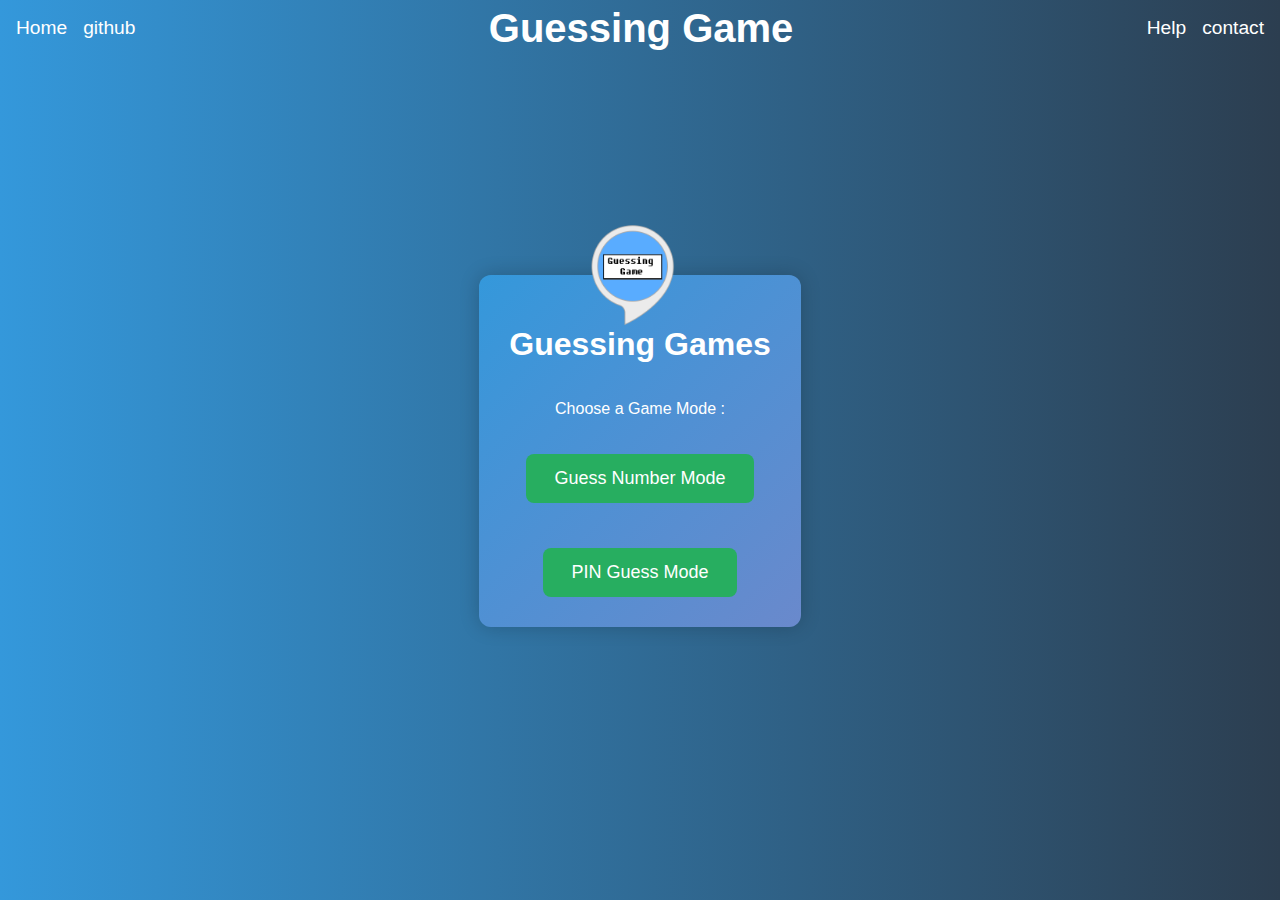
<file: index.html>
<!DOCTYPE html>
<html lang="en">
<head>
    <meta charset="UTF-8">
    <meta name="viewport" content="width=device-width, initial-scale=1.0">
    <link rel="stylesheet" href="style.css">
    <title>Guessing Game</title>
</head>
<body>
    <div class="nav-bar">
        <div class="mainlogo"></div>
        <button>Home</button>
        <div class="github-button">
            <a href="https://github.com/aditya-bansal-7/Guess-Website" target="_blank"><button>github</button></a>
            
        </div>
        <h2 id="name">Guessing Game</h2>
        <div class="mainlogo"></div>
        <button>Help</button>
        <div class="github-button">
            <a href="https://t.me/bnsl_boy" target="_blank"><button>contact</button></a>
        </div>
    </div>

    <main>
        <div class="main-box">
            <div class="img-box">
                <img src="resource/logo.png" alt="logo">
            </div>
            <div class="container">
                <div class="guess-box">
                    
                    <h1>Guessing Games</h1>
                </div>
                <p>Choose a Game Mode :</p>
                <button onclick="game1()">Guess Number Mode</button>
                <h6></h6>
                <button onclick="game2()">PIN Guess Mode</button>
                
            </div>
        </div>
    </main>
    <script src="script.js"></script>
</body>
</html>
</file>
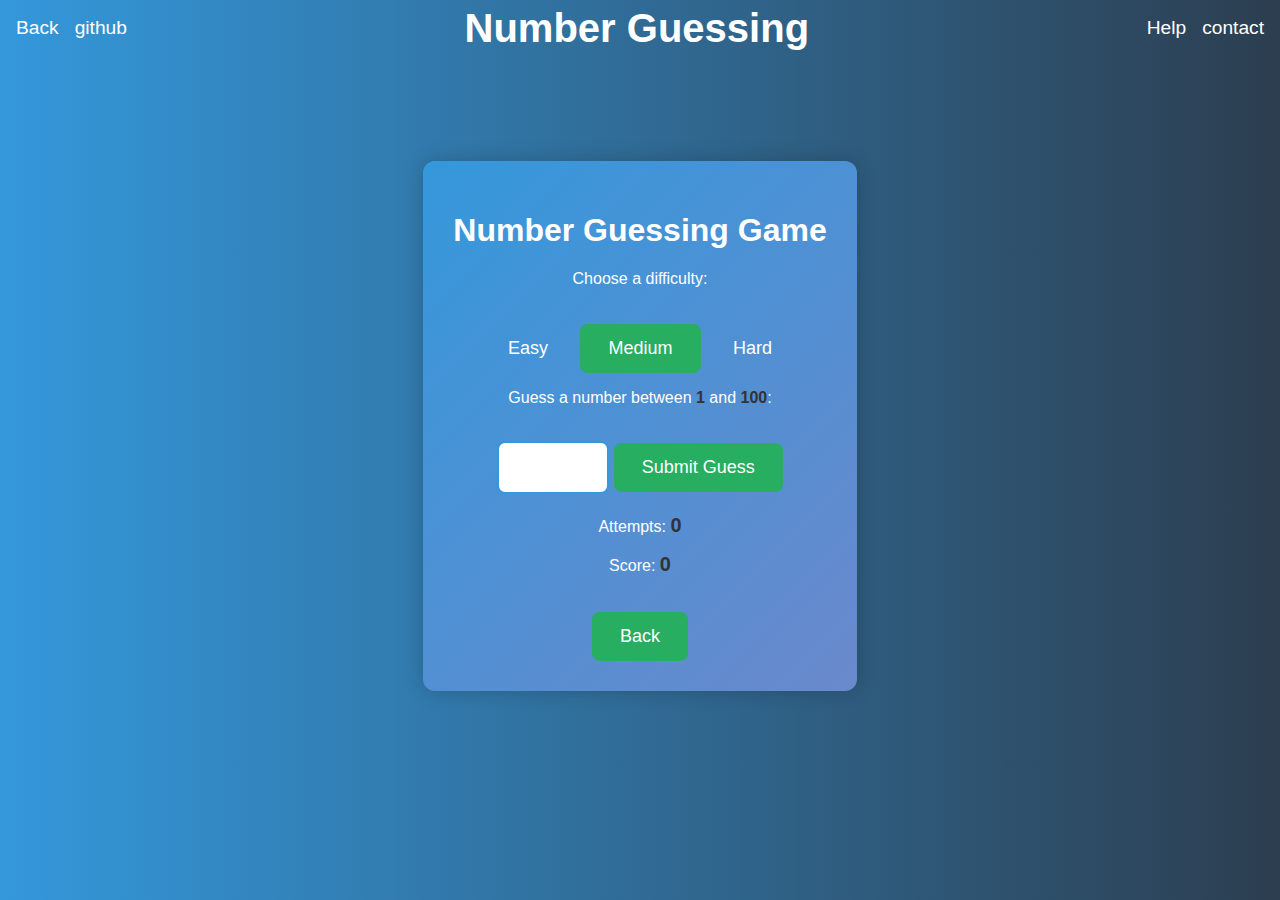
<file: game1/game.html>
<!DOCTYPE html>
<html lang="en">
<head>
    <meta charset="UTF-8">
    <meta name="viewport" content="width=device-width, initial-scale=1.0">
    <link rel="stylesheet" href="game.css">
    <title>Number Guessing Game</title>
</head>
<body>
    <div class="nav-bar">
        <div class="mainlogo"></div>
        <button onclick="backtomain()">Back</button>
        <div class="github-button">
            <a href="https://github.com/aditya-bansal-7/Guess-Website" target="_blank"><button>github</button></a>
        </div>
        <h2 id="name">Number Guessing</h2>
        <div class="mainlogo"></div>
        <button>Help</button>
        <div class="github-button">
            <a href="https://t.me/bnsl_boy" target="_blank"><button>contact</button></a>
        </div>
    </div>
    <main>
        <div class="container">
            <h1>Number Guessing Game</h1>
            <p>Choose a difficulty:</p>
            <button  class="difficulty" id="easy" onclick="setDifficulty('easy')">Easy</button>
            <button  class="difficulty" id="medium" onclick="setDifficulty('medium')">Medium</button>
            <button class="difficulty"  id="hard" onclick="setDifficulty('hard')">Hard</button>
            <p>Guess a number between <span id="minRange">1</span> and <span id="maxRange">100</span>:</p>
            <input type="number" id="guessInput" min="1" max="100">
            <button onclick="checkGuess()">Submit Guess</button>
            <p id="message"></p>
            <p>Attempts: <span id="attempts">0</span></p>
            <p>Score: <span id="score">0</span></p>
            <button onclick="main_menu()" id="back_button">Back</button>
        </div>
    </main>

    <div id="myModal" class="modal">
        <div class="modal-content">
            <p>Congratulations! You guessed the correct number!</p>
            <p>Your score: <span id="modalScore">0</span></p>
        </div>
    </div>

    <script src="script.js"></script>
</body>
</html>
</file>
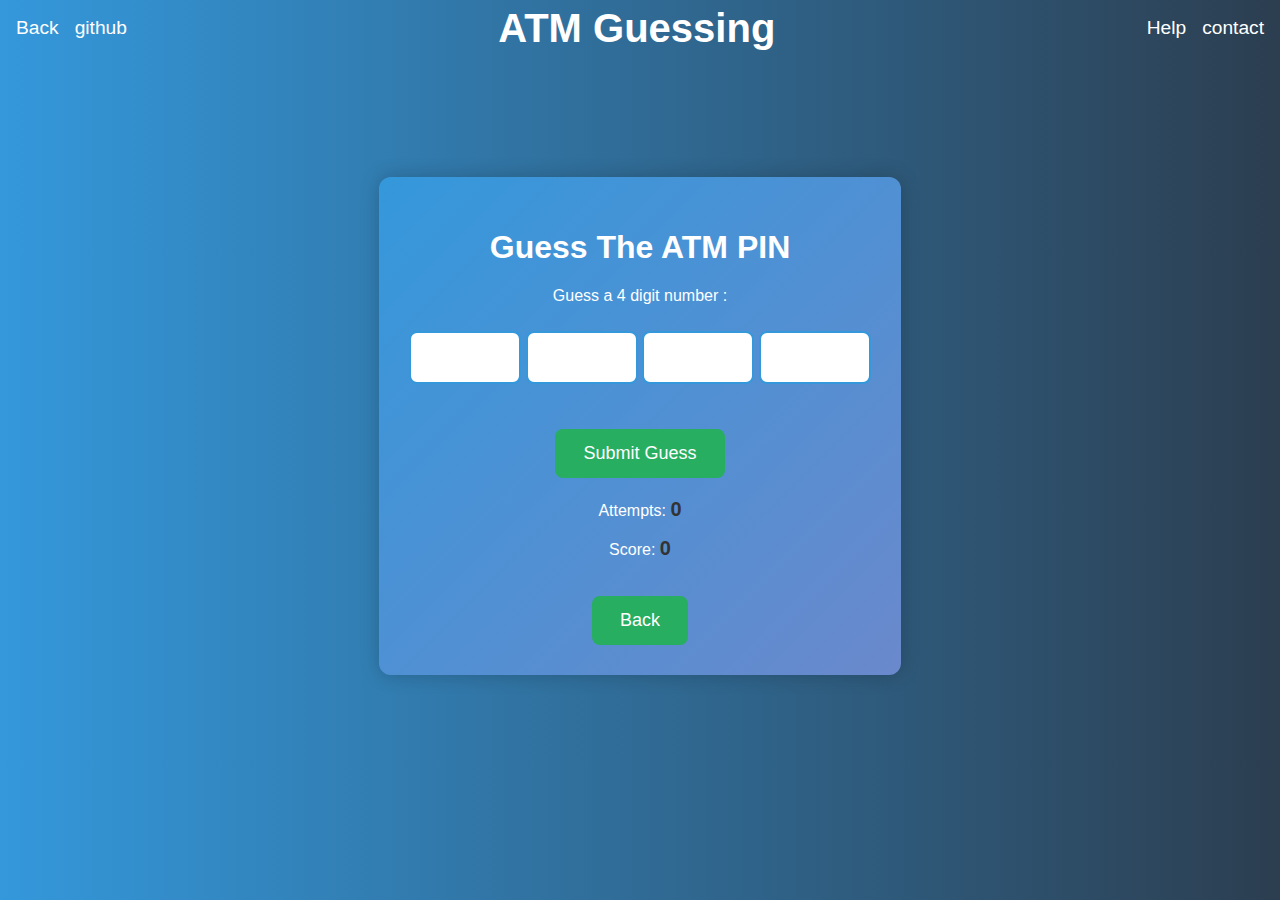
<file: game2/game.html>
<!DOCTYPE html>
<html lang="en">
<head>
    <meta charset="UTF-8">
    <meta name="viewport" content="width=device-width, initial-scale=1.0">
    <link rel="stylesheet" href="game.css">
    <title>PIN Guess Mode</title>
</head>
<body>
    <div class="nav-bar">
        <div class="mainlogo"></div>
        <button onclick="backtomain()">Back</button>
        <div class="github-button">
            <a href="https://github.com/aditya-bansal-7/Guess-Website" target="_blank"><button>github</button></a>
        </div>
        <h2 id="name">ATM Guessing</h2>
        <div class="mainlogo"></div>
        <button onclick="showHelp()">Help</button>
        <div class="github-button">
            <a href="https://t.me/bnsl_boy" target="_blank"><button>contact</button></a>
        </div>
    </div>
    <main>
        <div class="container">
            <h1>Guess The ATM PIN </h1>
            <p>Guess a 4 digit number : </p>
            <input type="number" id="pinInput1" min="0" max="9">
            <input type="number" id="pinInput2" min="0" max="9">
            <input type="number" id="pinInput3" min="0" max="9">
            <input type="number" id="pinInput4" min="0" max="9">
            <h6></h6>
            <button onclick="checkGuess()">Submit Guess</button>
            <p id="message"></p>
            <p>Attempts: <span id="attempts">0</span></p>
            <p>Score: <span id="score">0</span></p>
            <!-- <p>PIN : <span id="pin">0</span></p> -->

            <button onclick="main_menu()" id="back_button">Back</button>
        </div>
    </main>

    <!-- Modal -->
    <div id="myModal" class="modal">
        <div class="modal-content">
            <p>Congratulations! You guessed the correct number!</p>
            <p>Your score: <span id="modalScore">0</span></p>
        </div>
    </div>
    <div class="help-box" id="helpbox">
        <div class="h-box">
            <div class="greenbox"><input type="number" class="greenz"> <p>If the number is in its place, it will be displayed</p></div>
            <div class="greenbox"><input type="number" class="yellowz"> <p>If the number is in the PIN code but not in its place.</p></div>
            <div class="greenbox"><input type="number"> <p> If there is no such number , not use this digit again</p></div>
        </div>
        
        <p><h2>For example</h2> You entered PIN 1234 .
            and saw the <br><br><input type="number" value="1"> <input type="number" class="greenz" value="2"> <input type="number" class="yellowz" value="3"> <input type="number" class="yellowz" value="4"><br><br>
            So there are no digits 1 in the PIN code, digit 2 is in its place and digits 3 and 4 are out of place. <br>
            Try to enter 3245 <br>
            Getting an answer <br><input type="number" value="3" class="greenz"> <input type="number" class="greenz" value="2"> <input type="number" class="greenz" value="4"> <input type="number" value="5"><br><br>
            The first three digits we guessed, it remains to determine the last digit.</p>
        <button onclick="hideHelp()">Close</button>
    </div>
    <script src="script.js"></script>
</body>
</html>
</file>
<file: style.css>
body {
    font-family: 'Segoe UI', Tahoma, Geneva, Verdana, sans-serif;
    background: linear-gradient(to right, #3498db, #2c3e50) no-repeat center center fixed;
}

.nav-bar {
    height: 40px;
    /* background-color: #1cdd15; */
    display: flex;
    justify-content: space-evenly;
    align-items: center;
    text-align: center;
    color: white;
}

.nav-bar button {
    background-color: transparent;
    border: none;
    font-size: 1.2rem;
    color: white;
    height: 38px;
    border: 2px solid transparent;
}

.nav-bar h2 {
    font-size: 2.5rem;
    width: 90%;
}

.nav-bar button:hover {
    cursor: pointer;
    /* background-color: #3498db; */
    border: 2px solid white;
}

#name:hover {
    background-color: #3498db;
    /* font-size: 2.5rem; */
}

main {
    background-size: cover;
    display: flex;
    align-items: center;
    justify-content: center;
    height: 84vh;
    margin: 0;
}
.main-box {
    justify-content: space-evenly;
    align-items: center;
}

.img-box {
    justify-content: center;
    align-items: center;
    height: 50px;
}


.img-box img {
    margin-left: 32%;
    left: 50%;
    height: 100px;
}
.container {
    
    text-align: center;
    background: linear-gradient(135deg, #3498db, #6a89cc);
    padding: 30px;
    border-radius: 12px;
    box-shadow: 0 0 20px rgba(0, 0, 0, 0.2);
    color: #fff;
}

/* img {
    margin-left: auto;
    margin-right: auto;
    width: 20%;
    border-radius: 50%;
} */

.guess-box {
    
    display: flex;
    justify-content: center;
    align-items: center;
    
}

.guess-box img {
    width: 15%;
}

main button {
    padding: 14px 28px;
    margin-top: 20px;
    cursor: pointer;
    font-size: 18px;
    background-color: #27ae60;
    color: #fff;
    border: none;
    border-radius: 8px;
    transition: background-color 0.3s ease;
}

main button:hover {
    background-color: #219e54;
}



input {
    padding: 14px;
    font-size: 18px;
    margin-top: 10px;
    width: 80px;
    border: 2px solid #3498db;
    border-radius: 8px;
    outline: none;
    transition: border-color 0.3s ease;
    color: #333; 
    background-color: #fff; 
}
/* Remove arrows on number input */
input::-webkit-inner-spin-button,
input::-webkit-outer-spin-button {
    -webkit-appearance: none;
    margin: 0;
}

input:focus {
    border-color: #27ae60;
}

select {
    padding: 12px;
    font-size: 16px;
    margin-top: 10px;
    color: #333;
    background-color: #fff;
}

.modal {
    display: none;
    position: fixed;
    z-index: 1;
    left: 0;
    top: 0;
    width: 100%;
    height: 100%;
    overflow: auto;
    background-color: rgba(0, 0, 0, 0.5);
}

.modal-content {
    background: linear-gradient(to right, #bfdb34, #1cdd15) no-repeat center center fixed;
    font-family: d;
    margin: 15% auto;
    padding: 20px;
    border: 2px solid #000000;
    width: 80%;
    text-align: center;
    font-size: 20px;
}

.modal-content p {
    margin: 10px 0;
}

#back_button {
    left: 1120px
    ;
}

#message {
    margin-top: 20px;
    font-size: 20px;
    color: #333;
}

#attempts, #score {
    font-weight: bold;
    font-size: 20px;
    margin-top: 10px;
    color: #333;
}

#minRange, #maxRange {
    font-weight: bold;
    color: #333;
}

footer {
    height: 50px;
    background: linear-gradient(135deg, #3498db, #6a89cc);
    text-align: center;
    color: white;
    font-size: 30px;
}

@media only screen and (max-width: 600px) {
    .container {
        padding: 20px;
    }

    button {
        padding: 12px 24px;
        font-size: 16px;
    }

    input {
        width: 60px;
    }

    select {
        padding: 10px;
        font-size: 16px;
    }

    #message, #attempts, #score, #minRange, #maxRange {
        font-size: 18px;
    }
}
</file>
<file: game1/game.css>
body {
    font-family: 'Segoe UI', Tahoma, Geneva, Verdana, sans-serif;
    background: linear-gradient(to right, #3498db, #2c3e50) no-repeat center center fixed;
}

.nav-bar {
    height: 40px;
    display: flex;
    justify-content: space-evenly;
    align-items: center;
    text-align: center;
    color: white;
}

.nav-bar button {
    background-color: transparent;
    border: none;
    font-size: 1.2rem;
    color: white;
    height: 38px;
    border: 2px solid transparent;
}

.nav-bar h2 {
    font-size: 2.5rem;
    width: 90%;
}

.nav-bar button:hover {
    cursor: pointer;
    /* background-color: #3498db; */
    border: 2px solid white;
}

#name:hover {
    background-color: #3498db;
    /* font-size: 2.5rem; */
}

main {
    background-size: cover;
    display: flex;
    align-items: center;
    justify-content: center;
    height: 84vh;
    margin: 0;
}
.main-box {
    justify-content: space-evenly;
    align-items: center;
}

.img-box {
    justify-content: center;
    align-items: center;
    height: 50px;
}


.img-box img {
    margin-left: 32%;
    left: 50%;
    height: 100px;
}
.container {
    
    text-align: center;
    background: linear-gradient(135deg, #3498db, #6a89cc);
    padding: 30px;
    border-radius: 12px;
    box-shadow: 0 0 20px rgba(0, 0, 0, 0.2);
    color: #fff;
}

/* img {
    margin-left: auto;
    margin-right: auto;
    width: 20%;
    border-radius: 50%;
} */

.guess-box {
    
    display: flex;
    justify-content: center;
    align-items: center;
    
}

.guess-box img {
    width: 15%;
}

main button {
    padding: 14px 28px;
    margin-top: 20px;
    cursor: pointer;
    font-size: 18px;
    background-color: #27ae60;
    color: #fff;
    border: none;
    border-radius: 8px;
    transition: background-color 0.3s ease;
}

.difficulty {
    background-color: transparent;
    border: px solid #27ae60;
}
#medium {
    background-color: #27ae60;
}
main button:hover {
    background-color: #219e54;
}


input {
    padding: 14px;
    font-size: 18px;
    margin-top: 10px;
    width: 80px;
    border: 2px solid #3498db;
    border-radius: 8px;
    outline: none;
    transition: border-color 0.3s ease;
    color: #333; 
    background-color: #fff; 
}
/* Remove arrows on number input */
input::-webkit-inner-spin-button,
input::-webkit-outer-spin-button {
    -webkit-appearance: none;
    margin: 0;
}

input:focus {
    border-color: #27ae60;
}

select {
    padding: 12px;
    font-size: 16px;
    margin-top: 10px;
    color: #333;
    background-color: #fff;
}

.modal {
    display: none;
    position: fixed;
    z-index: 1;
    left: 0;
    top: 0;
    width: 100%;
    height: 100%;
    overflow: auto;
    background-color: rgba(0, 0, 0, 0.5);
}

.modal-content {
    background: linear-gradient(to right, #bfdb34, #1cdd15) no-repeat center center fixed;
    font-family: d;
    margin: 15% auto;
    padding: 20px;
    border: 2px solid #000000;
    width: 80%;
    text-align: center;
    font-size: 20px;
}

.modal-content p {
    margin: 10px 0;
}

#back_button {
    left: 1120px
    ;
}

#message {
    margin-top: 20px;
    font-size: 20px;
    color: #333;
}

#attempts, #score {
    font-weight: bold;
    font-size: 20px;
    margin-top: 10px;
    color: #333;
}

#minRange, #maxRange {
    font-weight: bold;
    color: #333;
}

footer {
    height: 50px;
    background: linear-gradient(135deg, #3498db, #6a89cc);
    text-align: center;
    color: white;
    font-size: 30px;
}

option {
    background-color: #52b9fe;
}

@media only screen and (max-width: 600px) {
    .container {
        padding: 20px;
    }

    .nav-bar h2 {
        margin-top: 10%;
        font-size: 1.5rem;
    }

    button {
        padding: 12px 24px;
        font-size: 16px;
    }

    input {
        width: 60px;
    }

    select {
        padding: 10px;
        font-size: 16px;
    }

    #message, #attempts, #score, #minRange, #maxRange {
        font-size: 18px;
    }
}
</file>
<file: game2/game.css>
body {
    font-family: 'Segoe UI', Tahoma, Geneva, Verdana, sans-serif;
    background: linear-gradient(to right, #3498db, #2c3e50) no-repeat center center fixed;
}

.nav-bar {
    height: 40px;
    display: flex;
    justify-content: space-evenly;
    align-items: center;
    text-align: center;
    color: white;
}

.nav-bar button {
    background-color: transparent;
    border: none;
    font-size: 1.2rem;
    color: white;
    height: 38px;
    border: 2px solid transparent;
}

.nav-bar h2 {
    font-size: 2.5rem;
    width: 90%;
}

.nav-bar button:hover {
    cursor: pointer;
    /* background-color: #3498db; */
    border: 2px solid white;
}

#name:hover {
    background-color: #3498db;
    /* font-size: 2.5rem; */
}

main {
    background-size: cover;
    display: flex;
    align-items: center;
    justify-content: center;
    height: 84vh;
    margin: 0;
}
.main-box {
    justify-content: space-evenly;
    align-items: center;
}

.img-box {
    justify-content: center;
    align-items: center;
    height: 50px;
}


.img-box img {
    margin-left: 32%;
    left: 50%;
    height: 100px;
}
.container {
    text-align: center;
    background: linear-gradient(135deg, #3498db, #6a89cc);
    padding: 30px;
    border-radius: 12px;
    box-shadow: 0 0 20px rgba(0, 0, 0, 0.2);
    color: #fff;
}

.help-box {
    position: absolute;
    top: 10%;
    left: 25%;
    display: none;
    text-align: center;
    background: linear-gradient(135deg, #3498db, #6a89cc);
    padding: 30px;
    border-radius: 12px;
    box-shadow: 0 0 20px rgba(0, 0, 0, 0.2);
    color: #fff;
    margin: 10px;
    font-size: 1rem;
}

.greenbox {
    font-size: 1.1rem;
    display: flex;
    text-align: center;
    justify-content: center;
    align-items: center;
    
}

.greenbox p {
    margin-left: 1rem;
}
/* img {
    margin-left: auto;
    margin-right: auto;
    width: 20%;
    border-radius: 50%;
} */

.guess-box {
    
    display: flex;
    justify-content: center;
    align-items: center;
    
}

.guess-box img {
    width: 15%;
}

main button {
    padding: 14px 28px;
    margin-top: 20px;
    cursor: pointer;
    font-size: 18px;
    background-color: #27ae60;
    color: #fff;
    border: none;
    border-radius: 8px;
    transition: background-color 0.3s ease;
}
.help-box button {
    padding: 14px 28px;
    margin-top: 20px;
    cursor: pointer;
    font-size: 18px;
    background-color: #27ae60;
    color: #fff;
    border: none;
    border-radius: 8px;
    transition: background-color 0.3s ease;
}
.h-box {
    left: 0%;
}
.difficulty {
    background-color: transparent;
    border: px solid #27ae60;
}
#medium {
    background-color: #27ae60;
}
main button:hover {
    background-color: #219e54;
}


input {
    padding: 14px;
    font-size: 18px;
    margin-top: 10px;
    width: 80px;
    border: 2px solid #3498db;
    border-radius: 8px;
    outline: none;
    transition: border-color 0.3s ease;
    color: #333; 
    background-color: #fff;
    text-align: center; 
}
/* Remove arrows on number input */
input::-webkit-inner-spin-button,
input::-webkit-outer-spin-button {
    -webkit-appearance: none;
    margin: 0;
}

input:focus {
    border-color: #27ae60;
}

select {
    padding: 12px;
    font-size: 16px;
    margin-top: 10px;
    color: #333;
    background-color: #fff;
}

.modal {
    display: none;
    position: fixed;
    z-index: 1;
    left: 0;
    top: 0;
    width: 100%;
    height: 100%;
    overflow: auto;
    background-color: rgba(0, 0, 0, 0.5);
}

.modal-content {
    background: linear-gradient(to right, #bfdb34, #1cdd15) no-repeat center center fixed;
    font-family: d;
    margin: 15% auto;
    padding: 20px;
    border: 2px solid #000000;
    width: 80%;
    text-align: center;
    font-size: 20px;
}

.modal-content p {
    margin: 10px 0;
}

#back_button {
    left: 1120px
    ;
}

#message {
    margin-top: 20px;
    font-size: 20px;
    color: #333;
}

#attempts, #score {
    font-weight: bold;
    font-size: 20px;
    margin-top: 10px;
    color: #333;
}

#minRange, #maxRange {
    font-weight: bold;
    color: #333;
}

footer {
    height: 50px;
    background: linear-gradient(135deg, #3498db, #6a89cc);
    text-align: center;
    color: white;
    font-size: 30px;
}

option {
    background-color: #52b9fe;
}

.greenz {
    background-color: #27ae60;
    color: white;
}

.yellowz {
    background-color: #F5DD61;
}
@media only screen and (max-width: 600px) {
    .container {
        padding: 20px;
    }

    .nav-bar h2 {
        margin-top: 10%;
        font-size: 1.5rem;
    }
    .help-box {
        left: 0%;
    }

    button {
        padding: 12px 24px;
        font-size: 16px;
    }

    input {
        width: 60px;
    }

    select {
        padding: 10px;
        font-size: 16px;
    }

    #message, #attempts, #score, #minRange, #maxRange {
        font-size: 18px;
    }
}
</file>
